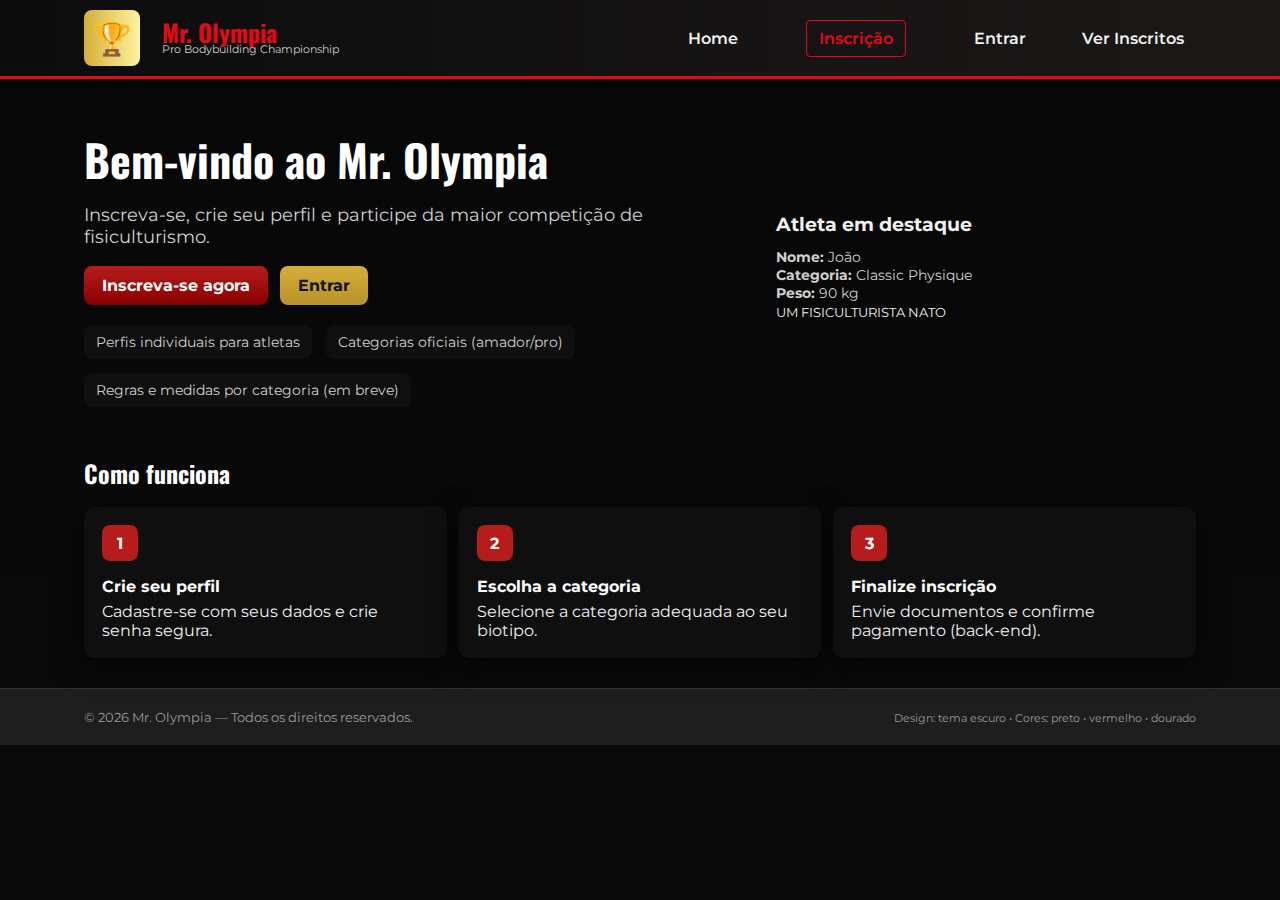
<file: MrOlympia/index.html>
<!doctype html>
<html lang="pt-BR">
<head>
  <meta charset="utf-8" />
  <meta name="viewport" content="width=device-width,initial-scale=1" />
  <title>Mr. Olympia - Competição Oficial</title>
  <link href="https://fonts.googleapis.com/css2?family=Oswald:wght@300;400;600;700&family=Montserrat:wght@300;400;600&display=swap" rel="stylesheet">
  <link rel="stylesheet" href="styles.css">
</head>
<body class="bg-dark">
  <header class="site-header">
    <div class="container header-inner">
      <a href="index.html" class="brand">
        <div class="logo-icon">🏆</div>
        <div class="brand-text">
          <span class="brand-title">Mr. Olympia</span>
          <small class="brand-sub">Pro Bodybuilding Championship</small>
        </div>
      </a>

      <nav class="nav">
    <a href="index.html" class="nav-link">Home</a>
    <a href="inscricao.html" class="nav-link btn-outline">Inscrição</a>
    <a href="login.html" class="nav-link">Entrar</a>
<a href="inscritos.php" class="nav-link">Ver Inscritos</a>
</nav>
    </div>
  </header>

  <main>
    <section class="hero">
      <div class="container hero-grid">
        <div class="hero-left">
          <h1>Bem-vindo ao Mr. Olympia</h1>
          <p class="lead">Inscreva-se, crie seu perfil e participe da maior competição de fisiculturismo.</p>
          <div class="cta-row">
            <a href="inscricao.html" class="btn btn-red">Inscreva-se agora</a>
            <a href="login.html" class="btn btn-gold">Entrar</a>
          </div>
          <ul class="features">
            <li>Perfis individuais para atletas</li>
            <li>Categorias oficiais (amador/pro)</li>
            <li>Regras e medidas por categoria (em breve)</li>
          </ul>
        </div>
        <div class="hero-right">
            <h3>Atleta em destaque</h3>
            <div class="athlete-card">
              <div class="athlete-info">
                <strong>Nome: </strong> João<br>
                <strong>Categoria: </strong> Classic Physique<br>
                <strong>Peso: </strong> 90 kg
              </div>
            </div>
            <small class="caption">UM FISICULTURISTA NATO</small>
          </div>
        </div>
      </div>
    </section>

    <section class="how container">
      <h2>Como funciona</h2>
      <div class="steps">
        <div class="step">
          <div class="step-num">1</div>
          <h4>Crie seu perfil</h4>
          <p>Cadastre-se com seus dados e crie senha segura.</p>
        </div>
        <div class="step">
          <div class="step-num">2</div>
          <h4>Escolha a categoria</h4>
          <p>Selecione a categoria adequada ao seu biotipo.</p>
        </div>
        <div class="step">
          <div class="step-num">3</div>
          <h4>Finalize inscrição</h4>
          <p>Envie documentos e confirme pagamento (back-end).</p>
        </div>
      </div>
    </section>
  </main>

  <footer class="site-footer">
    <div class="container footer-inner">
      <div>© <span id="year"></span> Mr. Olympia — Todos os direitos reservados.</div>
      <div class="footer-right">
        <small>Design: tema escuro • Cores: preto • vermelho • dourado</small>
      </div>
    </div>
  </footer>

  <script>
    document.getElementById('year').textContent = new Date().getFullYear();
  </script>
</body>
</html>
</file>
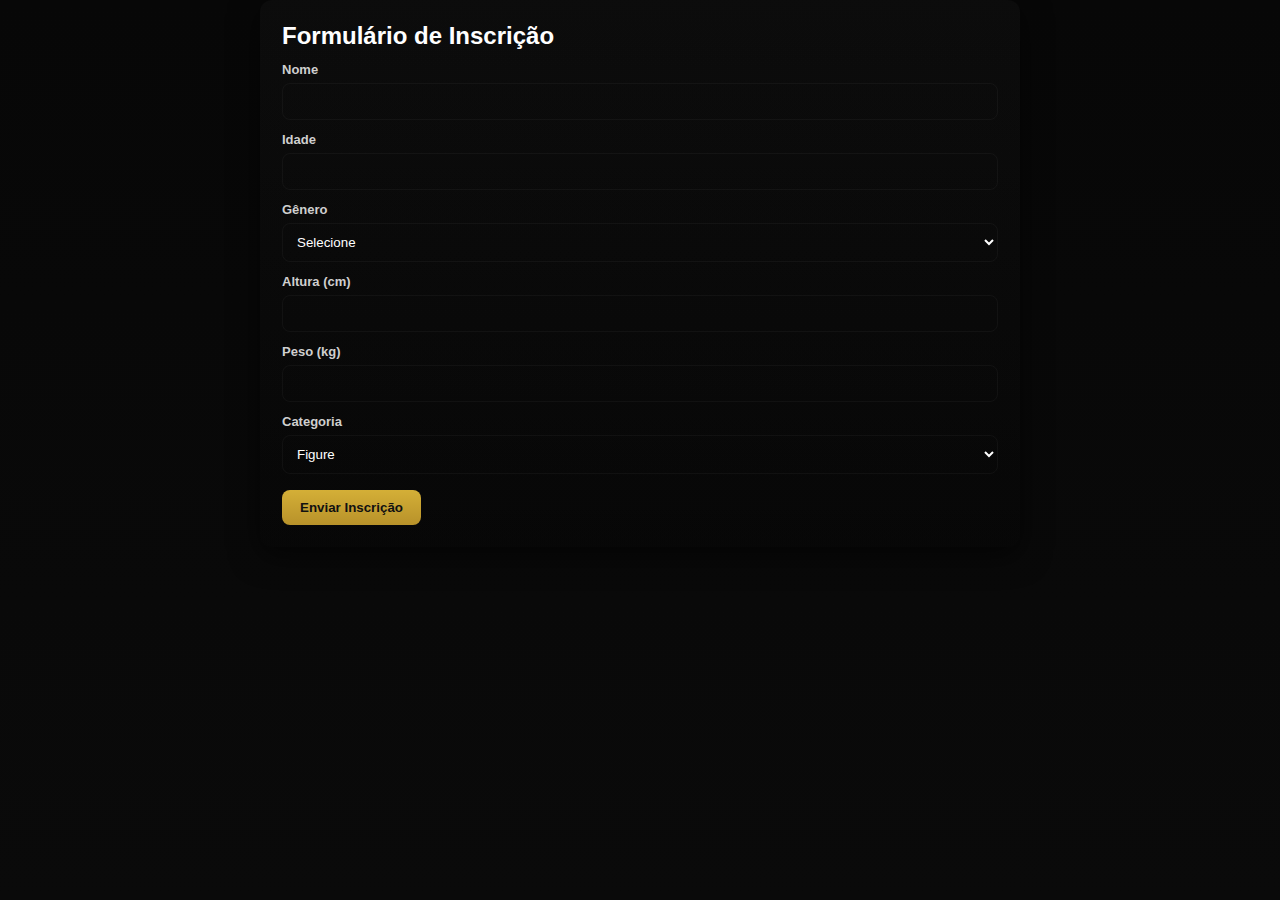
<file: MrOlympia/cadastro.html>
<!doctype html>
<html lang="pt-BR">
<head>
<meta charset="utf-8">
<title>Inscrição</title>
<link rel="stylesheet" href="styles.css">
</head>
<body class="bg-dark">
  <main class="container auth-page">
    <section class="inscricao-card">
      <h2>Formulário de Inscrição</h2>

      <form id="formCadastro" method="POST" action="../PHP/cadastrar.php">
        <label>Nome</label><input name="nome" required>

        <label>Idade</label><input name="idade" type="number" required>

        <label>Gênero</label>
        <select id="genero" name="genero" required>
          <option value="">Selecione</option>
          <option value="masculino">Masculino</option>
          <option value="feminino">Feminino</option>
          <option value="feminino">Outro</option>
        </select>

        <label>Altura (cm)</label>
        <input id="altura" name="altura" type="number" step="0.1" required>

        <label>Peso (kg)</label>
        <input id="peso" name="peso" type="number" step="0.1" required>

        <label>Categoria</label>
        <!-- CORRIGIDO: agora o name é "categoria" -->
        <select id="category" name="categoria" required></select>

        <div id="textInscricao" class="muted" style="margin-top:10px;"></div>

        <div class="form-row">
          <button type="submit" class="btn btn-gold">Enviar Inscrição</button>
        </div>
      </form>
    </section>
  </main>

<script src="script.js"></script>
</body>
</html>
</file>
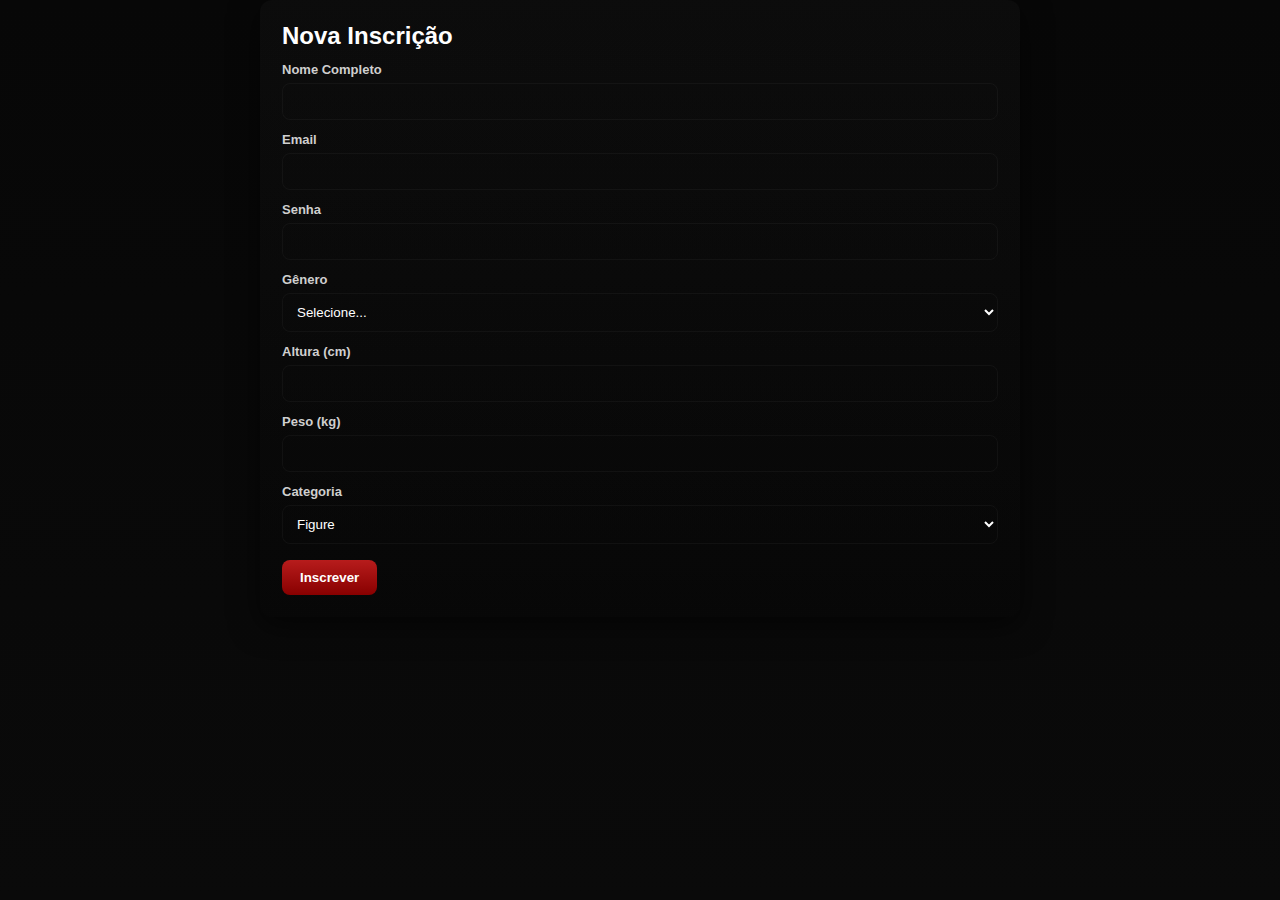
<file: MrOlympia/inscricao-1.html>
<!doctype html>
<html lang="pt-BR">
<head>
<meta charset="utf-8">
<title>Inscrição de Atleta</title>
<link rel="stylesheet" href="styles.css"> 
</head>
<body class="bg-dark">
  <main class="container auth-page">
    <section class="auth-card">
      <h2>Nova Inscrição</h2>
      
      <form id="formCadastro" method="POST">
        
        <label for="nome">Nome Completo</label>
        <input id="nome" name="nome" type="text" required>
        
        <label for="email">Email</label>
        <input id="email" name="email" type="email" required>
        
        <label for="senha">Senha</label>
        <input id="senha" name="senha" type="password" minlength="6" required>
        
        <label for="genero">Gênero</label>
        <select id="genero" name="genero" required>
            <option value="">Selecione...</option>
            <option value="masculino">Masculino</option>
            <option value="feminino">Feminino</option>
        </select>
        
        <label for="altura">Altura (cm)</label>
        <input id="altura" name="altura" type="number" min="100" required>
        
        <label for="peso">Peso (kg)</label>
        <input id="peso" name="peso" type="number" step="0.1" min="30" required>
        
        <label for="category">Categoria</label>
        <select id="category" name="categoria_selecionada" required>
            <option value="">Selecione o Gênero</option>
        </select>
        
        <input type="hidden" name="categoria" id="categoria_final">
        
        <p id="textInscricao" style="margin-top: 15px; font-weight: bold;"></p> 
        
        <div class="form-row">
            <button type="submit" class="btn btn-red">Inscrever</button>
        </div>
      </form>
      
    </section>
  </main>

<script src="script.js"></script>
</body>
</html>
</file>
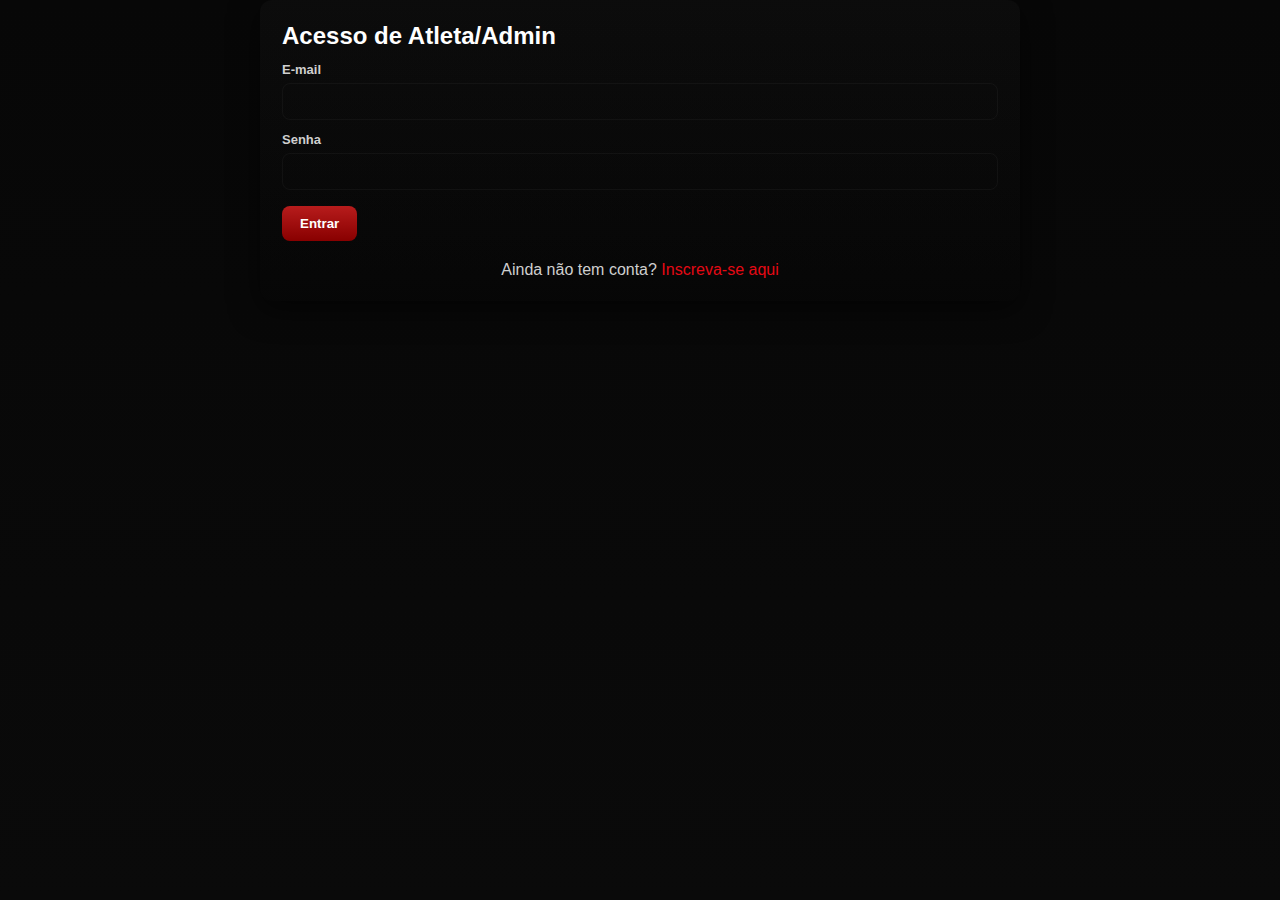
<file: MrOlympia/login.html>
<!doctype html>
<html lang="pt-BR">
<head>
<meta charset="utf-8">
<title>Acesso - Mr. Olympia</title>
<link rel="stylesheet" href="styles.css"> 
</head>
<body class="bg-dark">
  <main class="container auth-page">
    <section class="auth-card">
      <h2>Acesso de Atleta/Admin</h2>
      
      <form id="formLogin" action="PHP/login.php" method="POST">
        
        <label for="email">E-mail</label>
        <input id="email" name="email" type="email" required>
        
        <label for="senha">Senha</label>
        <input id="senha" name="senha" type="password" required>
        
        <div class="form-row">
            <button type="submit" class="btn btn-red">Entrar</button>
        </div>
        
        <p style="text-align: center; margin-top: 20px;">
            Ainda não tem conta? <a href="inscricao.html" style="color: #e50914; text-decoration: none;">Inscreva-se aqui</a>
        </p>
      </form>
      
    </section>
  </main>

<script src="script.js"></script>
</body>
</html>
</file>
<file: MrOlympia/styles.css>
/* Fonts: Oswald (tÃ­tulos) Montserrat (texto) */
:root{
  --bg:#070707;
  --panel:#0f0f10;
  --muted:#cfcfcf;
  --accent-red:#b71c1c;
  --accent-gold:#d4af37;
  --white:#ffffff;
  --glass: rgba(255,255,255,0.03);
  --card-shadow: 0 8px 30px rgba(0,0,0,0.6);
}

*{box-sizing:border-box}
html,body{height:100%}
body{margin:0;font-family: 'Montserrat', system-ui, -apple-system, "Segoe UI", Roboto, "Helvetica Neue", Arial; background: linear-gradient(180deg,var(--bg),#0a0a0a); color:var(--muted); -webkit-font-smoothing:antialiased; -moz-osx-font-smoothing:grayscale;}

.container{max-width:1100px;margin:0 auto;padding:20px}

/* Header */
.site-header{background:linear-gradient(90deg,rgba(0,0,0,0.6), rgba(20,0,0,0.2)); border-bottom:1px solid rgba(255,255,255,0.03); position:sticky; top:0; z-index:50}
.header-inner{display:flex;align-items:center;justify-content:space-between;padding:12px 20px}
.brand{display:flex;gap:12px;align-items:center;text-decoration:none;color:var(--white)}
.logo-icon{font-size:28px; background:linear-gradient(90deg,var(--accent-gold),#fff3a0); width:56px;height:56px;border-radius:8px;display:flex;align-items:center;justify-content:center; color:#1a1a1a}
.brand-title{display:block;font-weight:700;font-family:'Oswald',sans-serif;color:var(--white); font-size:20px}
.brand-sub{font-size:11px;color:var(--muted)}

/* Nav */
.nav{display:flex;gap:12px;align-items:center}
.nav-link{color:var(--muted); text-decoration:none; padding:8px 10px; border-radius:6px; font-weight:600}
.nav-link.btn-outline{border:1px solid rgba(255,255,255,0.06); padding:8px 12px}
.nav-link:hover{color:var(--white)}

/* Hero */
.hero{padding:48px 0}
.hero-grid{display:grid;grid-template-columns:1fr 420px;gap:30px;align-items:center}
.hero-left h1{font-family:'Oswald',sans-serif;color:var(--white); font-size:44px;margin:0 0 12px}
.lead{font-size:18px;color:var(--muted);margin-bottom:18px}
.cta-row{display:flex;gap:12px;margin-bottom:20px}
.btn{display:inline-block;padding:10px 18px;border-radius:8px;text-decoration:none;font-weight:700;cursor:pointer;border:none}
.btn-red{background:linear-gradient(180deg,var(--accent-red),#800); color:var(--white)}
.btn-gold{background:linear-gradient(180deg,var(--accent-gold),#b8922a); color:#111}
.btn-ghost{background:transparent;border:1px solid rgba(255,255,255,0.06); color:var(--muted)}
.btn-outline{border:1px solid rgba(255,255,255,0.08); background:transparent; color:var(--white)}

/* features */
.features{margin-top:10px;list-style:none;padding:0;display:flex;gap:14px;color:var(--muted);flex-wrap:wrap}
.features li{background:var(--glass);padding:8px 12px;border-radius:8px;font-size:14px}

/* right preview card */
.card-preview{background:linear-gradient(180deg, rgba(255,255,255,0.02), rgba(0,0,0,0.2)); padding:18px;border-radius:12px;box-shadow:var(--card-shadow)}
.athlete-card{display:flex;gap:12px;align-items:center;margin-top:12px}
.athlete-photo{width:120px;height:120px;border-radius:8px;background:linear-gradient(135deg,#111,#222);border:4px solid rgba(255,255,255,0.03)}
.athlete-info{font-size:14px;color:var(--muted)}

/* How section */
.how{padding:36px 0}
.how h2{color:var(--white);font-family:'Oswald',sans-serif}
.steps{display:flex;gap:12px;margin-top:16px}
.step{background:var(--panel);padding:18px;border-radius:10px;flex:1;box-shadow:var(--card-shadow)}
.step-num{width:36px;height:36px;border-radius:8px;background:var(--accent-red);color:#fff;display:inline-flex;align-items:center;justify-content:center;font-weight:700;margin-bottom:10px}
.step h4{color:var(--white);margin:6px 0}

/* Auth / forms */
.auth-page{display:flex;justify-content:center;padding:44px 0}
.auth-card, .inscricao-card{width:100%;max-width:760px;background:linear-gradient(180deg, rgba(255,255,255,0.02), rgba(0,0,0,0.2)); padding:22px;border-radius:12px;box-shadow:var(--card-shadow); color:var(--muted)}
.auth-card h2, .inscricao-card h2{font-family:'Oswald',sans-serif;color:var(--white);margin-top:0}
.auth-card label, .inscricao-card label{display:block;margin-top:12px;font-weight:600;font-size:13px;color:var(--muted)}
.auth-card input, .inscricao-card input, .inscricao-card select, .auth-card select, .auth-card textarea {width:100%;padding:10px;border-radius:8px;border:1px solid rgba(255,255,255,0.04);background:transparent;color:var(--white);margin-top:6px}
.form-row{display:flex;gap:12px;align-items:center;margin-top:16px}
.muted{color:#bfbfbf;font-size:13px}
.grid-2{display:grid;grid-template-columns:1fr 1fr;gap:12px}
.grid-3{display:grid;grid-template-columns:1fr 1fr 1fr;gap:12px}
.rules-box{margin-top:10px;padding:12px;border-left:4px solid var(--accent-gold);background:rgba(212,175,55,0.04);color:var(--white);border-radius:8px}

/* Footer */
.site-footer{border-top:1px solid rgba(255,255,255,0.03);padding:16px 0;margin-top:30px}
.footer-inner{display:flex;justify-content:space-between;align-items:center;color:var(--muted);font-size:13px}

/* Responsividade */
@media(max-width:900px){
  .hero-grid{grid-template-columns:1fr; text-align:center}
  .hero-right{order:2}
  .hero-left{order:1}
  .grid-3{grid-template-columns:1fr}
  .steps{flex-direction:column}
  .nav{gap:8px}
}

option  {
  background-color: #111;        /* fundo preto */
  color: #fff;                   /* texto branco */
  border: 2px solid #b30000;     /* borda vermelha */
  padding: 10px;
  font-size: 16px;
  border-radius: 8px;
  outline: none;
  width: 100%;
  cursor: pointer;
}

/* --- LAYOUT GERAL --- */
* {
    box-sizing: border-box;
    margin: 0;
    padding: 0;
    font-family: 'Montserrat', sans-serif; /* Usando a fonte importada */
}

/* Fundo escuro definido no <body> */
.bg-dark {
    background-color: #121212;
    color: #f0f0f0;
    min-height: 100vh;
}

.container {
    width: 90%;
    max-width: 1200px; /* Largura máxima do conteúdo */
    margin: 0 auto; /* Centraliza o conteúdo */
    padding: 0 20px;
}

/* --- CABEÇALHO --- */
.site-header {
    background-color: #1e1e1e;
    border-bottom: 3px solid #e50914; /* Linha de destaque vermelha */
    padding: 10px 0;
    box-shadow: 0 2px 5px rgba(0, 0, 0, 0.5);
}

.header-inner {
    display: flex;
    justify-content: space-between;
    align-items: center;
}

.brand {
    text-decoration: none;
    color: #f0f0f0;
    display: flex;
    align-items: center;
}

.logo-icon {
    font-size: 2em;
    margin-right: 10px;
}

.brand-text {
    line-height: 1;
}

.brand-title {
    font-family: 'Oswald', sans-serif;
    font-size: 1.5em;
    font-weight: 700;
    color: #e50914; /* Título vermelho */
}

.brand-sub {
    font-size: 0.7em;
    display: block;
    color: #ccc;
    font-weight: 400;
}

.nav a {
    color: #f0f0f0;
    text-decoration: none;
    margin-left: 20px;
    padding: 8px 12px;
    border-radius: 4px;
    transition: background-color 0.3s, color 0.3s;
    font-weight: 600;
}

.nav a:hover, .nav .btn-outline {
    color: #e50914;
    border: 1px solid #e50914;
    background-color: transparent;
}

/* --- RODAPÉ --- */
.site-footer {
    background-color: #1e1e1e;
    padding: 20px 0;
    border-top: 1px solid #333;
    font-size: 0.8em;
}

.footer-inner {
    display: flex;
    justify-content: space-between;
    align-items: center;
    color: #999;
}

/* --- SEÇÃO DE LISTAGEM DE INSCRITOS --- */
.list-section {
    padding-top: 50px;
    padding-bottom: 50px;
    min-height: 80vh; 
}

.list-section h2 {
    font-family: 'Oswald', sans-serif;
    font-size: 2em;
    margin-bottom: 25px;
    color: #f0f0f0;
    text-align: center;
}

.table-responsive {
    overflow-x: auto; 
    margin-top: 20px;
    border: 1px solid #333;
    border-radius: 6px;
}

.data-table {
    width: 100%;
    border-collapse: collapse; 
    color: #f0f0f0; 
}

/* Cabeçalho da Tabela */
.data-table thead th {
    background-color: #2a2a2a; 
    color: #e50914; 
    font-weight: 700;
    text-transform: uppercase;
    font-size: 0.9em;
    padding: 15px 12px;
    text-align: left;
    border-bottom: 2px solid #e50914;
}

/* Linhas do Corpo da Tabela */
.data-table tbody tr {
    background-color: #1e1e1e; 
    transition: background-color 0.2s;
}

.data-table tbody tr:hover {
    background-color: #252525; 
}

.data-table th,
.data-table td {
    padding: 12px;
    text-align: left;
    border-bottom: 1px solid #333; 
    font-size: 0.95em;
}

/* Coluna ID */
.data-table td:first-child {
    font-weight: bold;
    color: #aaa;
    width: 50px;
}
</file>
